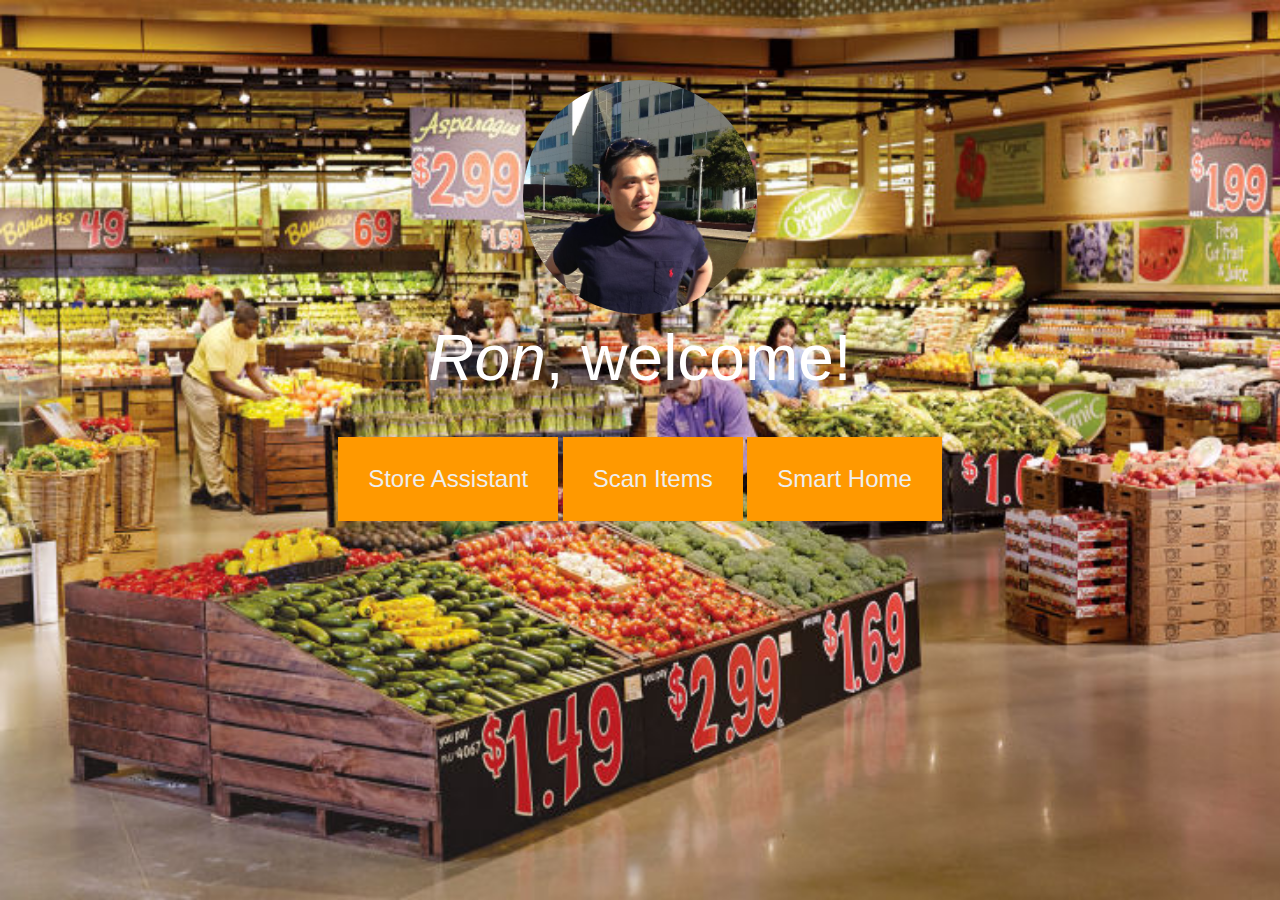
<file: index.html>
<!DOCTYPE html>
<html lang="en">

<head>
	<meta charset="utf-8"> 

	<link rel="stylesheet" href="css/foundation.css">
	<link rel="stylesheet" href="css/app_index.css">

</head>

<body> 


 
	<div class="row">
		<div class="large-12 columns">
			<div class="panel">


				<div class = "image-circle">
					 <div class="circle"  style="background-image:url(img/ron_p.jpg)"> 
	            	</div>
	            	 
				</div>

				<h1><i>Ron</i>, welcome! </h1>
			<br>
				
				<button class="launch-button" onclick="location.href = 'store/index.html';">Store Assistant</button>

				<button class="launch-button" onclick="location.href = 'scan/index.html';">Scan Items</button>

				<button class="launch-button" onclick="location.href = 'home/index.html';">Smart Home</button>
			</div>
		</div>
	</div>

	<script src="js/vendor/jquery.min.js"></script>
	<script src="js/foundation.js"></script>
	<script>
		$(document).foundation();
	</script>
</body> 
</html>
</file>
<file: css/app_index.css>
/* app.css */
body, html {
	height: 100%;
	width: 100%;
}

table {
	border: none;
	outline: none;
	cellspacing="0";
	cellpadding="0";
	border-collapse: collapse;

}
div {
	color: white;
}
#demo2 {
	color: white;
}
ul {
	color: white;
}
tr {
	background-image: url('pw_maze_black.jpg');
	background-repeat: repeat;
	border: none;
}


body {
	background-image: url('pw_maze_black.jpg');
	background-size: cover;
	background-repeat: repeat;

}

.switch {
	padding-top:20px;
}

h2 {
	color: white;
}

.homelink {
	color: white;
	float: left;
	padding-left:8px;
}

.loginlink {
	color: white;
	float: right;
	padding-right:8px;
}

.panel {
	margin-top: 65px;
	text-align: center;
	padding: 15px 0px 70px 0px;
}

.panel h1 {
	font-size: 4rem;
	color: white;
	display:inline-block; 
	border: 1px
	/*background-color: green;*/
	padding: 20px;
}

.panel p {
	font-size: 1.3rem;
	padding: 20px 0px;
}

p {
	color: white;
}

button {
	background-color: #FF9900;
	color: #EEEEEE;
	font-size: 1.5rem;
	font-weight: 500;
}

button:hover {
	background-color: #D77E22;
}

.launch-button { 
	margin-top: 25px;
	padding: 30px;
}

.search-button {
	padding: 5px 20px;
}

.results {
	text-align: left;
	margin-top: 100px;
}

li {
	list-style-type: none;
	padding-bottom: 25px;
}

.image-circle {
    width: 20%
    text-align:center;
}

div.circle{ 
    max-width: 20%;
    width:20%;
    height:auto;
    display:block; 
    padding-top:20%;
     
    border-radius:55%;
     
    background-position-y: center;
    background-position-x: center;
    background-repeat: no-repeat;
     
    background-size: cover;
 
    margin: 0 auto;
    top: 0;
    left: 0;
    right: 0;
    bottom: 0;
}

header {
	background-color: white
}
</file>
